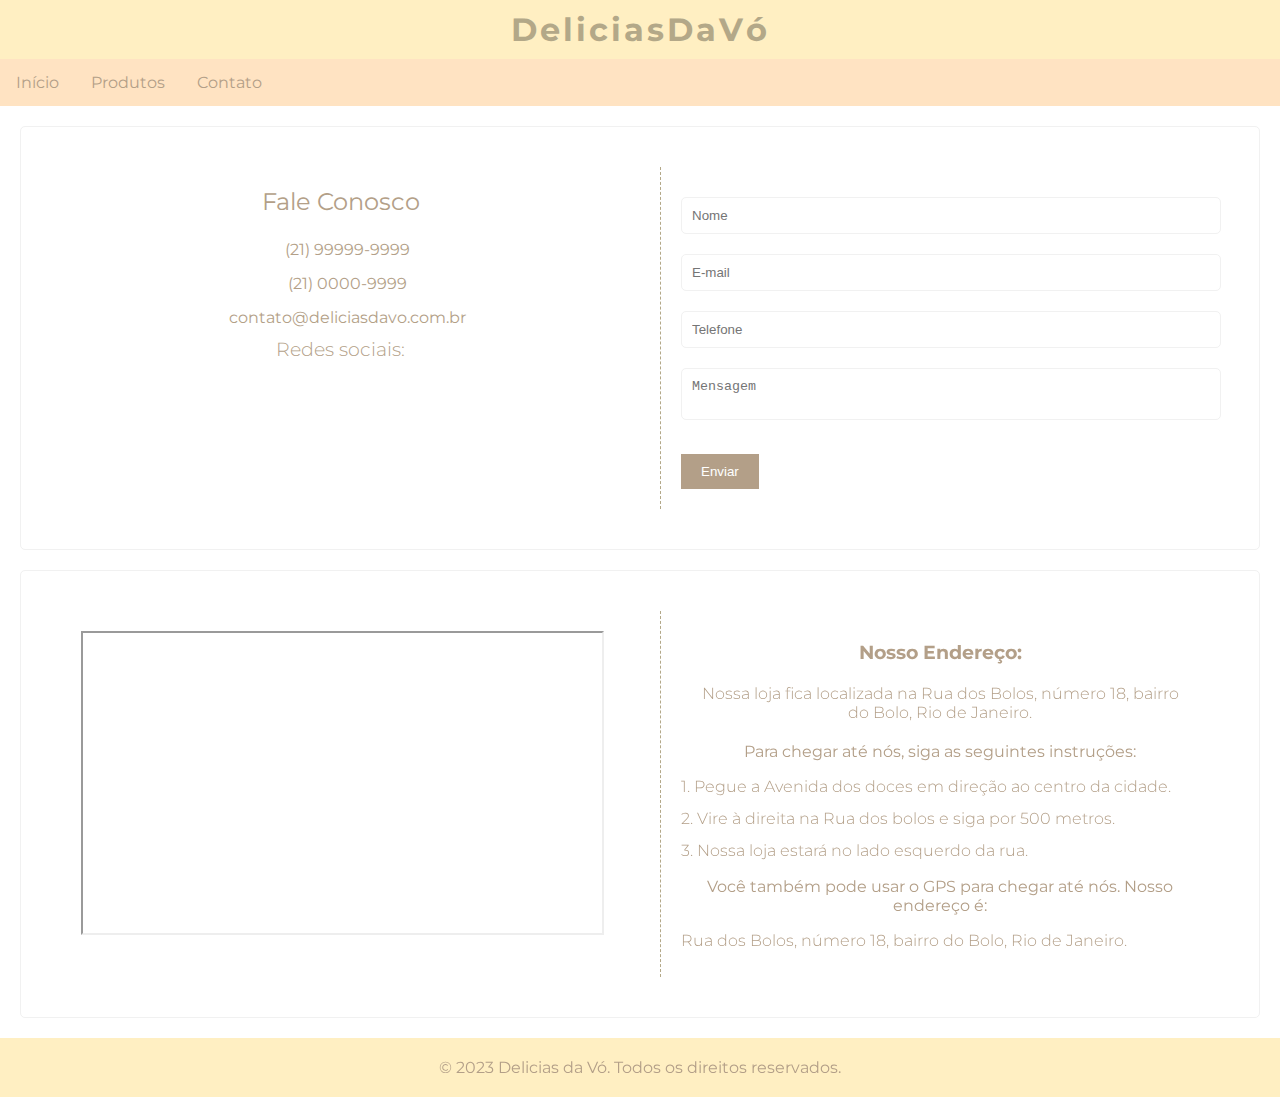
<file: faleconosco.html>
<!DOCTYPE html>
<html lang="en">
<head>
    <meta charset="UTF-8">
    <meta name="viewport" content="width=device-width, initial-scale=1.0">
    <title>Delicias Da Vó</title>
    
    <link rel="stylesheet" href="https://cdnjs.cloudflare.com/ajax/libs/font-awesome/6.4.2/css/all.min.css" integrity="sha512-z3gLpd7yknf1YoNbCzqRKc4qyor8gaKU1qmn+CShxbuBusANI9QpRohGBreCFkKxLhei6S9CQXFEbbKuqLg0DA==" crossorigin="anonymous" referrerpolicy="no-referrer" />
    <link rel="preconnect" href="https://fonts.googleapis.com">
    <link rel="preconnect" href="https://fonts.gstatic.com" crossorigin>
    <link href="https://fonts.googleapis.com/css2?family=Montserrat:wght@300;400&display=swap" rel="stylesheet">

    <link rel="stylesheet" href="./css/geral.css">
    <link rel="stylesheet" href="./css/faleconosco.css">
</head>
<body>
    <header class="header">
        <h1>Delicias Da Vó</h1>
    </header>

    <div class="navbar" id="myNavbar">
        <a href="index.html">Início</a>
        <a href="produtos.html">Produtos</a>
        <a href="faleconosco.html">Contato</a>
        <a href="#" class="icon" onclick="myFunction()">&#9776;</a>
    </div>
    <div class="card">
            <div class="contact">
                <h2>Fale Conosco</h2>
                <ul>
                    <li>
                        <i class="icons fa-brands fa-whatsapp" title="Whatsapp"></i> <span class="span">(21) 99999-9999</span>
                    </li>
                    <li>
                        <i class=" icons fa-solid fa-phone" title="Telefone"></i> <span class="span">(21) 0000-9999</span>
                    </li>
                    <li>
                        <i class="icons fa-regular fa-envelope" title="Email"></i> <span class="span">contato@deliciasdavo.com.br</span> 
                    </li>
                    <li>
                        <h3>Redes sociais:</h3>
                    <ul>
                        
                        <li><a href="https://www.facebook.com/deliciasdavo" target="_blank" title="Facebook"><i class="icons fa-brands fa-facebook"></i></a></li>
                        <li><a href="https://www.instagram.com/deliciasdavo" target="_blank" title="Instagram"><i class="icons fa-brands fa-instagram"></i></a></li>
                        <li><a href="https://www.linkedin.com/company/deliciasdavo" target="_blank" title="LinkedIn"><i class="icons fa-brands fa-linkedin"></i></a></li>
                    </ul>
                    </li>
                </ul>
            </div>
        
            <div class="form-container">
                    <form >
                    <input type="text" name="nome" placeholder="Nome">
                    <input type="email" name="email" placeholder="E-mail">
                    <input type="tel" name="telefone" placeholder="Telefone">
                    <textarea name="mensagem" placeholder="Mensagem"></textarea>
                    <input type="submit" value="Enviar">
                </form>
            </div>
        </div>
        
    <div class="card">
        <div class="map-container">
            <iframe src="https://www.google.com/maps/d/u/0/embed?mid=1B3FvtPNohEP05ACQetUOA6jNS_dxmm4&ehbc=2E312F" width="640" height="300"></iframe>
        </div>
        
        <div class="directions-container">
            <h3 class="title">Nosso Endereço:</h3>
            <p class="subtitle">
                Nossa loja fica localizada na Rua dos Bolos, número 18, bairro do Bolo, Rio de Janeiro.</p>
        
            <p class="orientacao">Para chegar até nós, siga as seguintes instruções:</p>
        
            <span class="desc">
                1. Pegue a Avenida dos doces em direção ao centro da cidade.<br>
                2. Vire à direita na Rua dos bolos e siga por 500 metros. <br>
                3. Nossa loja estará no lado esquerdo da rua. <br>
            </span>
        
            <p class="orientacao">Você também pode usar o GPS para chegar até nós. Nosso endereço é:</p>
                <span class="desc">Rua dos Bolos, número 18, bairro do Bolo, Rio de Janeiro.</span>
        </div>
    </div>
        <footer class="footer">
            <p>&copy; 2023 Delicias da Vó. Todos os direitos reservados.</p>
        </footer>
        <script src="https://cdnjs.cloudflare.com/ajax/libs/gsap/3.12.2/gsap.min.js" integrity="sha512-16esztaSRplJROstbIIdwX3N97V1+pZvV33ABoG1H2OyTttBxEGkTsoIVsiP1iaTtM8b3+hu2kB6pQ4Clr5yug==" crossorigin="anonymous" referrerpolicy="no-referrer"></script>
        <script src="./js/ani.js"></script>   
        <script src="./js/menu.js"></script>
        <script src="./js/validacao.js"></script>
</body>
</html>
</file>
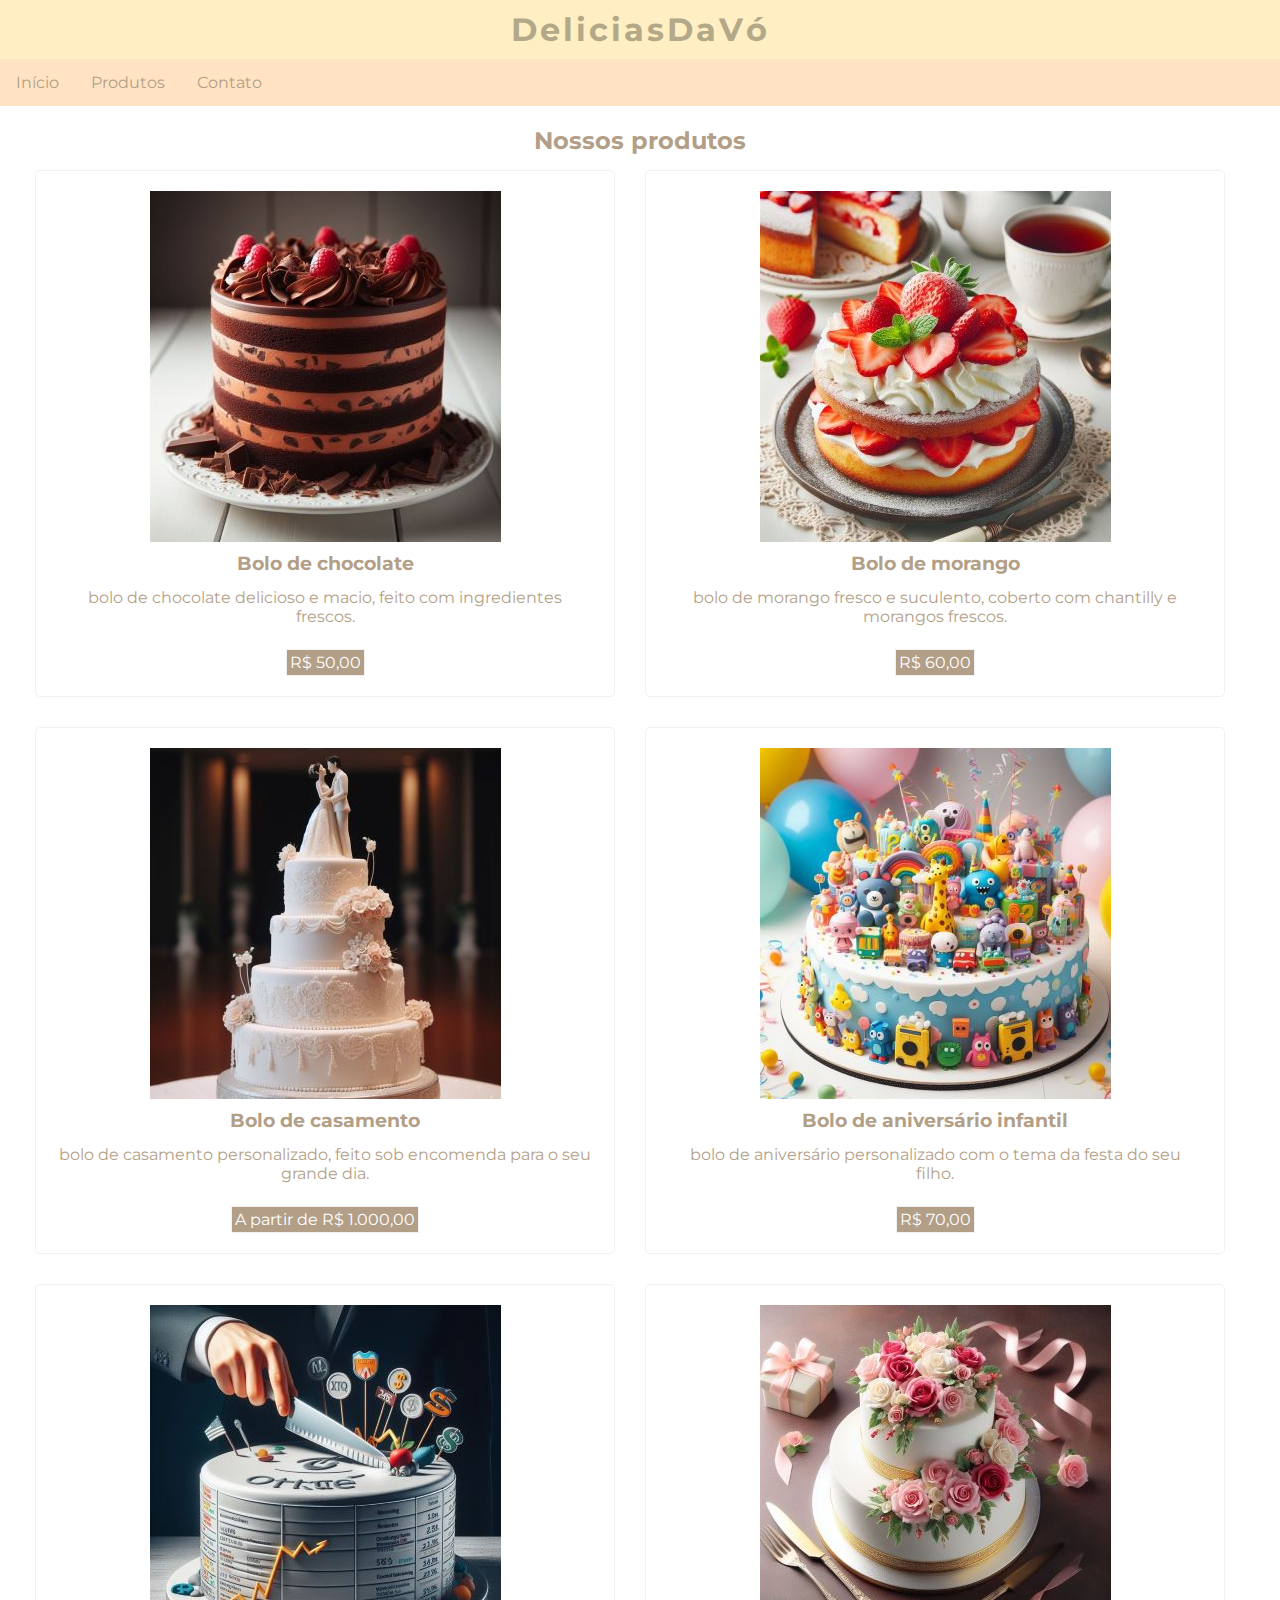
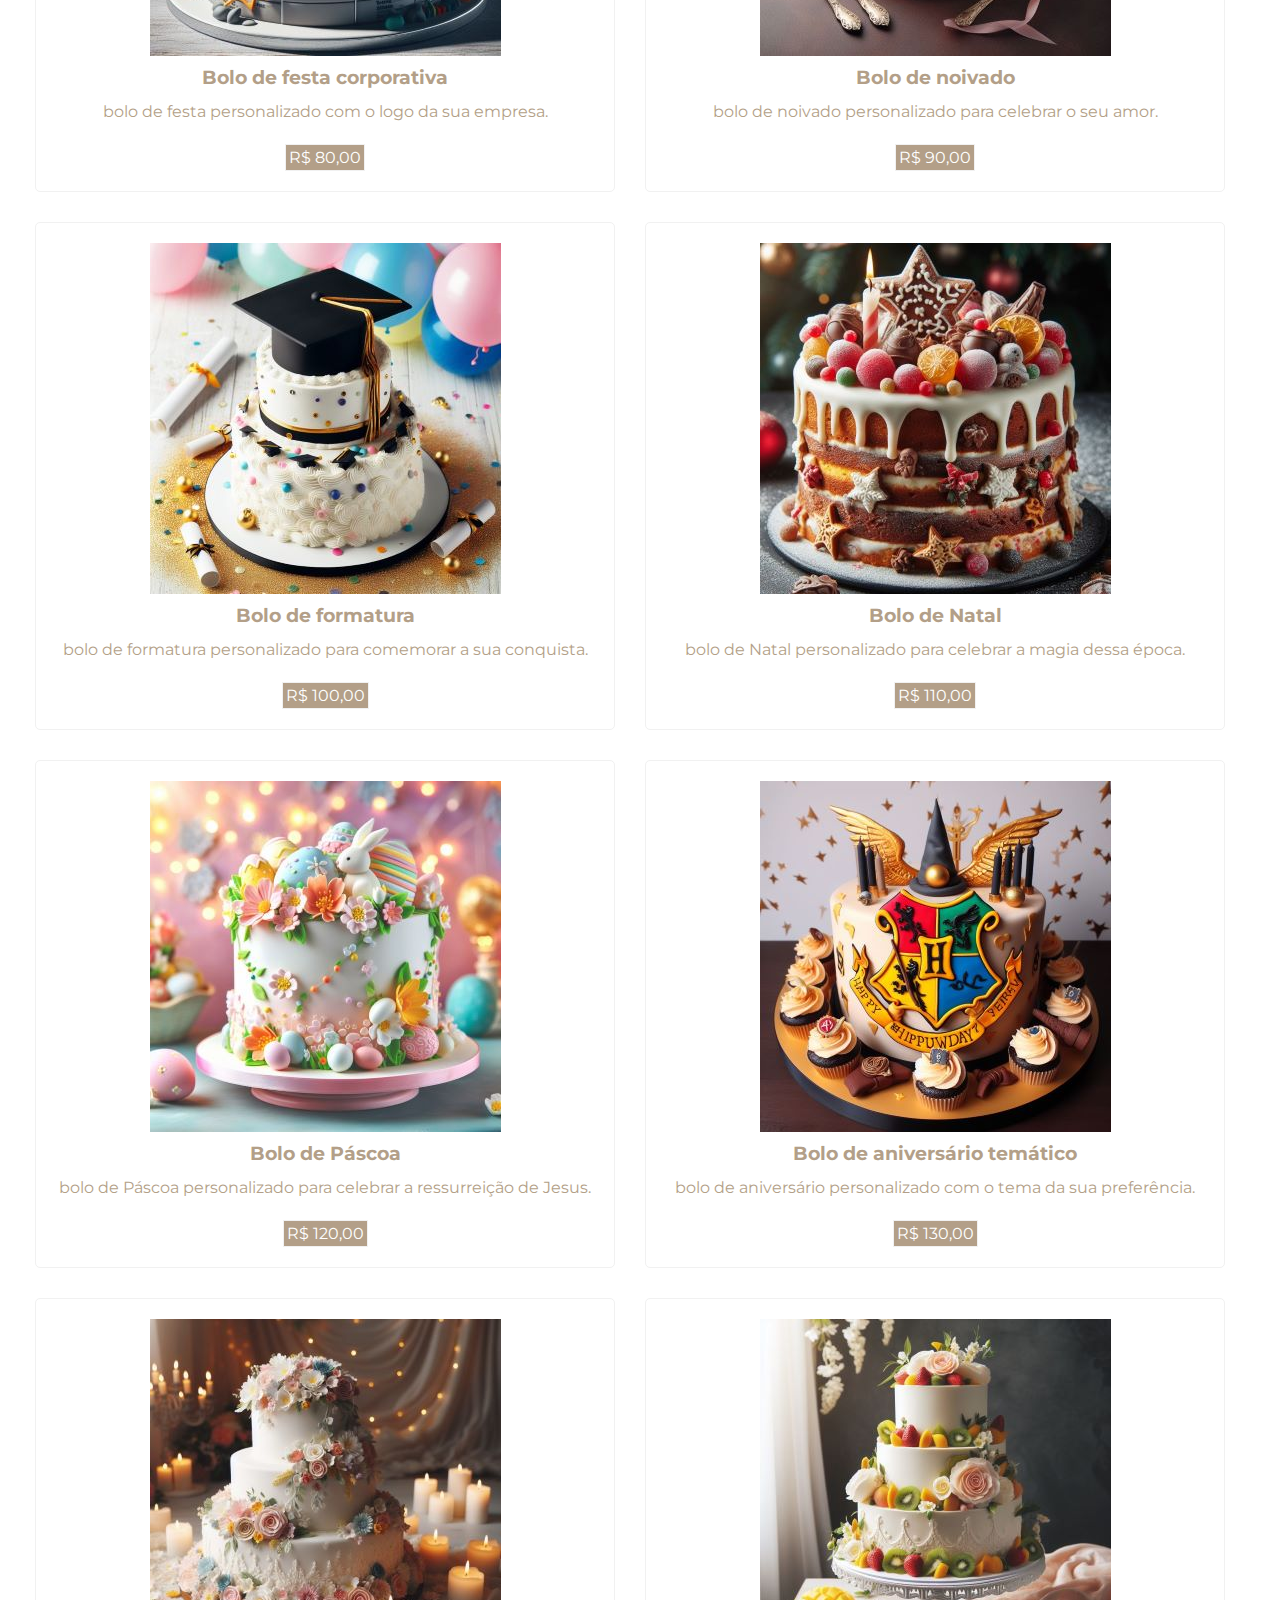
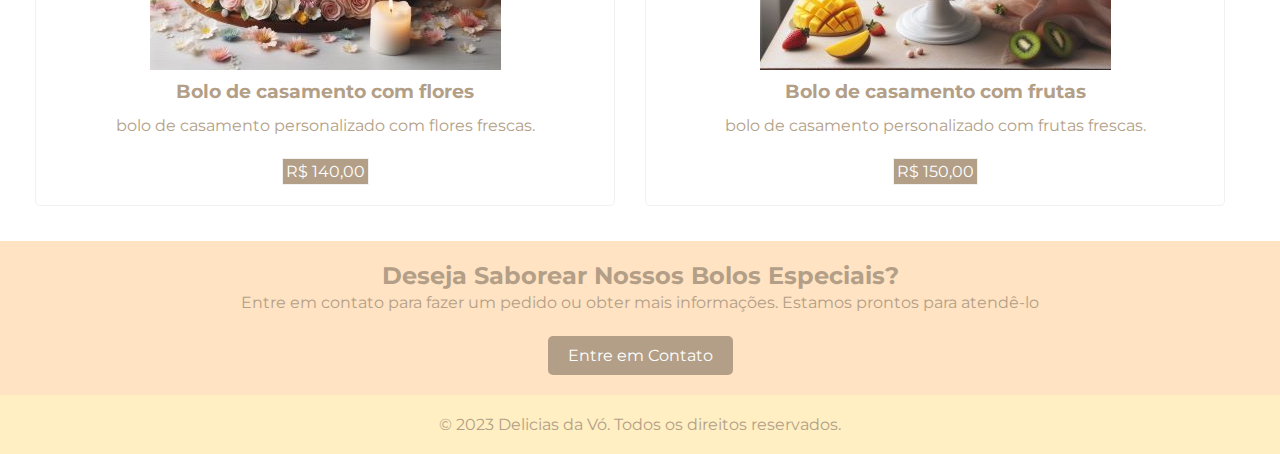
<file: produtos.html>
<!DOCTYPE html>
<html lang="en">
<head>
    <meta charset="UTF-8">
    <meta name="viewport" content="width=device-width, initial-scale=1.0">
    <title>Delicias Da Vó</title>
    <link rel="preconnect" href="https://fonts.googleapis.com">
    <link rel="preconnect" href="https://fonts.gstatic.com" crossorigin>
    <link href="https://fonts.googleapis.com/css2?family=Montserrat:wght@300;400&display=swap" rel="stylesheet">
    <link rel="stylesheet" href="./css/geral.css">
    <link rel="stylesheet" href="./css/produtos.css">
</head>
<body>
    <header class="header">
        <h1>Delicias Da Vó</h1>
    </header>
    <div class="navbar" id="myNavbar">
        <a href="index.html">Início</a>
        <a href="produtos.html">Produtos</a>
        <a href="faleconosco.html">Contato</a>
        <a href="#" class="icon" onclick="myFunction()">&#9776;</a>
    </div>

    <div class="products">
        <h2>Nossos produtos</h2>
            <ul>
                <li>
                    <img src="./img/bolodechocolate.jpg" alt="Bolo de chocolate">
                    <h3>Bolo de chocolate</h3>
                    <p class="desc">bolo de chocolate delicioso e macio, feito com ingredientes frescos.</p>
                    <p class="preco">R$ 50,00</p>
                </li>
                <li>
                    <img src="./img/bolodemorango.jpg" alt="Bolo de morango">
                    <h3>Bolo de morango</h3>
                    <p class="desc">bolo de morango fresco e suculento, coberto com chantilly e morangos frescos.</p>
                    <p class="preco">R$ 60,00</p>
                </li>
                <li>
                    <img src="./img/bolodecasasmento.jpg" alt="Bolo de casamento">
                    <h3>Bolo de casamento</h3>
                    <p class="desc" >bolo de casamento personalizado, feito sob encomenda para o seu grande dia.
                    </p>
                    <p class="preco">A partir de R$ 1.000,00</p>
                </li>
                <li>
                    <img src="./img/boloinfantil.jpg" alt="Bolo de aniversário infantil">
                    <h3>Bolo de aniversário infantil</h3>
                    <p class="desc" >bolo de aniversário personalizado com o tema da festa do seu filho.</p>
                    <p class="preco">R$ 70,00</p>
                </li>
                <li>
                    <img src="./img/bolocorporativo.jpg" alt="Bolo de festa corporativa">
                    <h3>Bolo de festa corporativa</h3>
                    <p class="desc" >bolo de festa personalizado com o logo da sua empresa.</p>
                    <p class="preco">R$ 80,00</p>
                </li>
                <li>
                    <img src="./img/bolonoivado.jpg" alt="Bolo de noivado">
                    <h3>Bolo de noivado</h3>
                    <p class="desc" >bolo de noivado personalizado para celebrar o seu amor.</p>
                    <p class="preco">R$ 90,00</p>
                </li>
                <li>
                    <img src="./img/boloformatura.jpg" alt="Bolo de formatura">
                    <h3>Bolo de formatura</h3>
                    <p class="desc" >bolo de formatura personalizado para comemorar a sua conquista.</p>
                    <p class="preco">R$ 100,00</p>
                </li>
                <li>
                    <img src="./img/bolonatalino.jpg" alt="Bolo de Natal">
                    <h3>Bolo de Natal</h3>
                    <p class="desc" >bolo de Natal personalizado para celebrar a magia dessa época.</p>
                    <p class="preco">R$ 110,00</p>
                </li>
                <li>
                    <img src="./img/bolopascoa.jpg" alt="Bolo de Páscoa">
                    <h3>Bolo de Páscoa</h3>
                    <p class="desc" >bolo de Páscoa personalizado para celebrar a ressurreição de Jesus.</p>
                    <p class="preco">R$ 120,00</p>
                </li>
                <li>
                    <img src="./img/bolotematico.jpg" alt="Bolo de aniversário temático">
                    <h3>Bolo de aniversário temático</h3>
                    <p class="desc" >bolo de aniversário personalizado com o tema da sua preferência.</p>
                    <p class="preco">R$ 130,00</p>
                </li>
                <li>
                    <img src="img/boloflores.jpg" alt="Bolo de casamento com flores">
                    <h3>Bolo de casamento com flores</h3>
                    <p class="desc" >bolo de casamento personalizado com flores frescas.</p>
                    <p class="preco">R$ 140,00</p>
                </li>
                <li>
                    <img src="./img/bolocasamentofruta.jpg" alt="Bolo de casamento com frutas">
                    <h3>Bolo de casamento com frutas</h3>
                    <p class="desc" >bolo de casamento personalizado com frutas frescas.</p>
                    <p class="preco">R$ 150,00</p>
                </li>
            </ul>
    </div>

    <div class="cta">
        <h2>Deseja Saborear Nossos Bolos Especiais?</h2>
        <p>
            Entre em contato para fazer um pedido ou obter mais informações. Estamos prontos para atendê-lo
        </p>
        <a href="faleconosco.html">Entre em Contato</a>
    </div>
    <footer class="footer">
        <p>&copy; 2023 Delicias da Vó. Todos os direitos reservados.</p>
    </footer>
    <script src="https://cdnjs.cloudflare.com/ajax/libs/gsap/3.12.2/gsap.min.js" integrity="sha512-16esztaSRplJROstbIIdwX3N97V1+pZvV33ABoG1H2OyTttBxEGkTsoIVsiP1iaTtM8b3+hu2kB6pQ4Clr5yug==" crossorigin="anonymous" referrerpolicy="no-referrer"></script>
    <script src="./js/menu.js"></script>
    <script src="./js/ani.js"></script>
</body>
</html>
</file>
<file: css/geral.css>
*{
    margin: 0;
    padding: 0;
}
body {
    font-family: 'Montserrat', sans-serif;
    min-width: 100vw;
    min-height: 100vh;
}

.header {
    text-align: center;
    padding: 10px;
    background-color:  #ffefc2;
    color: #b3a888;
    
}

.header h1 {
    margin: 0;
    letter-spacing: 3px;
    cursor: pointer;
}

.navbar {
    overflow: hidden;
    background-color:#ffe3c2;
}

.navbar a {
    float: left;
    display: block;
    color: #b39f88;
    text-align: center;
    padding: 14px 16px;
    text-decoration: none;
}
.navbar a:hover {
    background-color: #ffe3c2;
    color:#333;
}
.navbar a.icon {
    display: none;
}
.cta {
    padding: 20px;
    background-color: #ffe3c2;
    text-align: center;
}

.cta h2 {
    color: #b39f88;
}

.cta p {
    text-align: center;
    line-height: 1.6;
    color: #b39f88;
}

.cta a {
    display: inline-block;
    color: #ffffff ;
    background-color: #b39f88;
    padding: 10px 20px;
    text-decoration: none;
    margin-top: 20px;
    border-radius: 5px;
    transition: background-color 0.3s ease;
}

.cta a:hover {
    background-color:  #ffe3c2;
    color:#333;
}
.divider {
    border-top: 1px solid #f1f1f1;
    margin: 20px 0;
}

.footer {
    padding: 20px;
    background-color:  #ffefc2;
    text-align: center;
    color: #b39f88;
}

@media screen and (max-width: 600px) {
    .navbar a:not(:first-child) {display: none;}
    .navbar a.icon {
        float: right;
        display: block;
    }
}

@media screen and (max-width: 600px) {
    .navbar.responsive {position: relative;}
    .navbar.responsive a.icon {
        position: absolute;
        right: 0;
        top: 0;
    }
.navbar.responsive a {
        float: none;
        display: block;
        text-align: left;
    }
}

@media screen and (max-width: 600px) {
    .navbar.responsive a:hover {
        background-color: #ddd;
        color: #333;
        }
}
</file>
<file: css/faleconosco.css>
.card {
    display: flex;
    justify-content: space-around;
    flex-wrap: wrap;
    padding: 20px;
    margin: 20px;
    border: 1px solid #f1f1f1;
    border-radius: 5px;
    box-sizing: border-box;
}

.contact, .form-container, .map-container, .directions-container {
    flex: 1 1 400px;
    margin: 20px;
    padding: 20px;
    box-sizing: border-box;
    
}

.form-container, .directions-container{
    border-left: 1px dashed #b3a888;
}
textarea{
    resize: none;
}

.contact h2, .map-container iframe, .directions-container p, .form-container form {
    max-width: 100%;
}
.contact h2 {
    font-weight: 400;
    text-align: center;
    color: #b39f88;
    
}
.contact h3{
    font-weight: 300;
}
.contact ul {
    list-style-type: none;
    padding: 20px;
    text-align: center;
}

.contact li {
    margin-bottom: 10px;
    color: #b39f88;
}



form input[type="text"], form input[type="email"], form input[type="tel"], form textarea {
    margin: 10px 0;
    padding: 10px;
    width: 100%;
    border: 1px solid #f1f1f1;
    border-radius: 5px;
    color: #b39f88;
}


form input[type="submit"] {
    margin-top: 20px;
    padding: 10px 20px;
    background-color: #b39f88;
    color: #ffffff;
    border: none;
    cursor: pointer;
}

form input[type="submit"]:hover {
    background-color: #ffe3c2;
}

.icons{
    font-size: 20px;
    color: #b39f88;
    margin-bottom: 10px;
    cursor: pointer;
}
.span{
    margin-left: 14px;
    text-align: center;
}
.title,.subtitle, .orientacao {
    text-align: center;
    padding: 10px;
    color: #b39f88 ;
}

.subtitle, .desc{
    font-weight:300;
    color: #b39f88 ;
}
.desc{
    line-height: 2;
    
}
</file>
<file: css/produtos.css>
.products {
    display: flex;
    flex-wrap: wrap;
    justify-content: space-around;
    margin: 10px;
    padding: 10px;
    
}

.products h2 {
    width: 100%;
    text-align: center;
    color: #b39f88 ;
}

.products ul{
    display: flex;
    flex-wrap: wrap;
    
}
.products li {
    list-style-type: none;
    margin: 15px;
    padding: 20px;
    border: 1px solid #f1f1f1;
    border-radius: 5px;
    width: calc(50% - 40px);
    box-sizing: border-box;
    display: flex;
    flex-direction: column;
    align-items: center;
}
.products img {
    max-width: 100%;
    height: auto;
}
.products h3 {
    padding: 10px;
    color: #b39f88 ;
}
.products p{
    text-align: center;
    padding: 3px;
}
.desc{
    color: #b39f88;
}
.preco{
    display: button;
    background-color: #b39f88;
    border: 1px solid #f1f1f1;
    margin-top: 20px;
    padding: 10px 20px;
    color: #ffffff;
    font-size: 16px;
    font-weight: 400;
    text-align: center;
    cursor: pointer;
    transition: background-color 0.3s ease;
}
.preco:hover {
    background-color:  #ffe3c2;
    color:#333;
}
@media screen and (max-width: 600px) {
    .products li {
        width: 100%;
}

}
</file>
